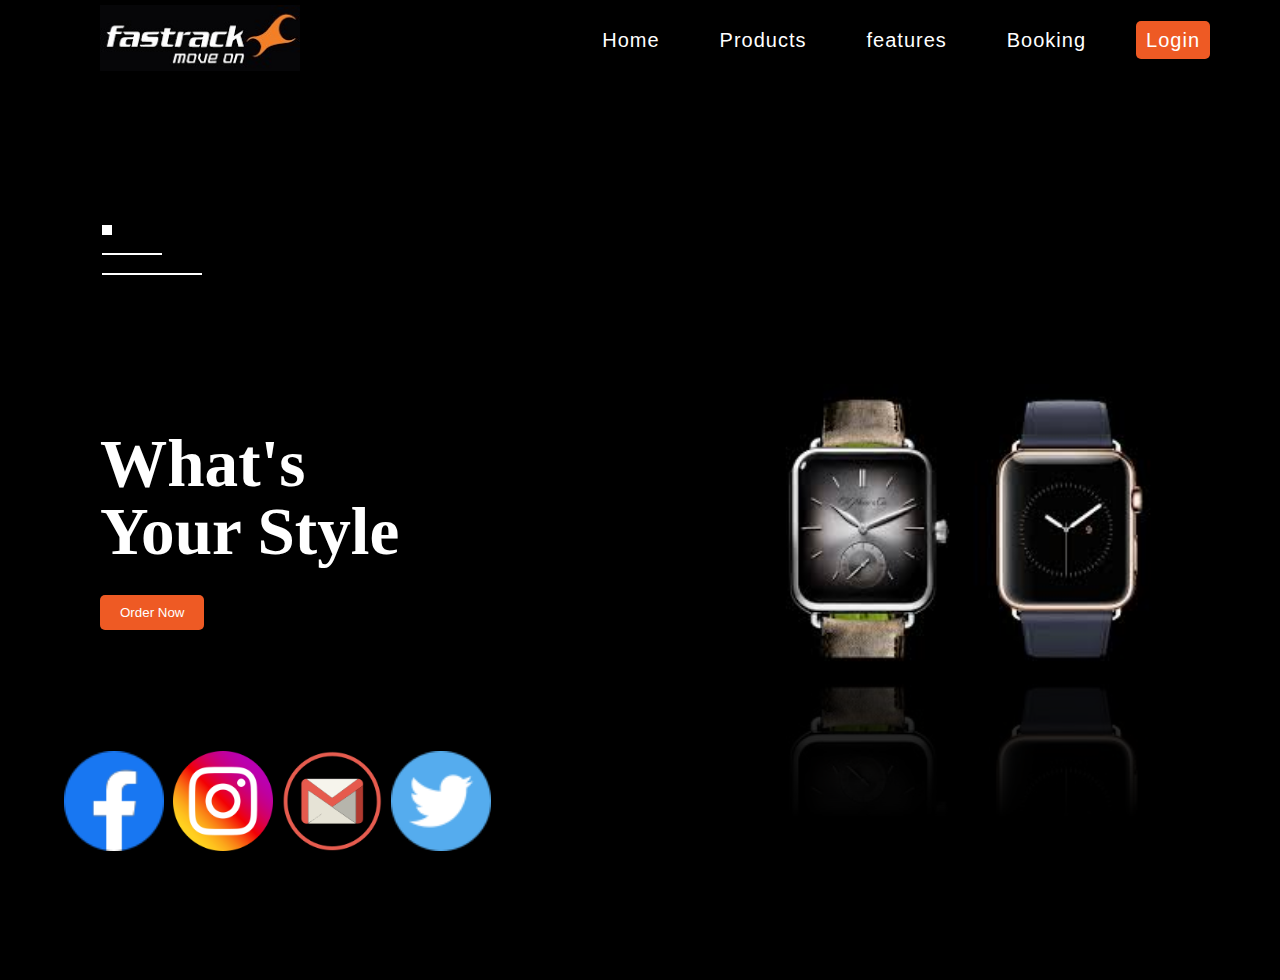
<file: landing page/index.html>
<!DOCTYPE html>
<html lang="en">

<head>
    <meta charset="UTF-8">
    <meta http-equiv="X-UA-Compatible" content="IE=edge">
    <meta name="viewport" content="width=device-width, initial-scale=1.0">
    <link rel="stylesheet" type="text/css" href="landing.css">
    <link rel="stylesheet" href="https://pro.fontawesome.com/releases/v5.10.0/css/all.css" integrity="sha384-AYmEC3Yw5cVb3ZcuHtOA93w35dYTsvhLPVnYs9eStHfGJvOvKxVfELGroGkvsg+p" crossorigin="anonymous" />

    <title>Landing Page</title>
</head>

<body>
    <header>
        <nav>

            <div class="logo">
                <img src="img/logo.jpg" width="200px">
            </div>
            <input type="checkbox" id="click">
            <label for="click" class="menu-btn">
                <i class="fas fa-bars"></i>
                </label>
            <ul class="nav-links">
                <li>
                    <a href="#">Home</a>
                </li>
                <li>
                    <a href="#">Products</a>
                </li>
                <li>
                    <a href="#">features</a>
                </li>
                <li>
                    <a href="#">Booking</a>
                </li>
                <li>
                    <a class="active" href=" # ">Login</a>
                </li>
            </ul>

        </nav>
        <div class="line ">
            <div class="box1 "></div><br>
            <div class="box2 "></div><br>
            <div class="box3 "></div>
        </div>

        <div class="container ">
            <div class="left animate__animated animate__jackInTheBox ">
                <h1>What's<br>Your Style</h1>
                <button>Order Now</button>
            </div>
            <div class="right ">
                <img class="animate__animated animate__lightSpeedInLeft animate__delay-1s " src="img/temp7.jpg ">
            </div>
        </div>
        <div class="social-icon animate__animated animate__lightSpeedInLeft animate__delay-2s ">
            <a href="https://www.facebook.com/fastrack/ " target="_blank ">
                <img src="img/facebook.png ">
            </a>
            <a href="https://www.instagram.com/fastrackworld/?hl=en " target="_blank ">
                <img src="img/instagram.png ">
            </a>
            <a href="mailto:ecomsupport@titan.co.in " target="_blank ">
                <img src="img/gmail.png ">
            </a>
            <a href="https://twitter.com/fastrack " target="_blank ">
                <img src="img/twitter.png ">
            </a>
        </div>
    </header>

</body>

</html>
</file>
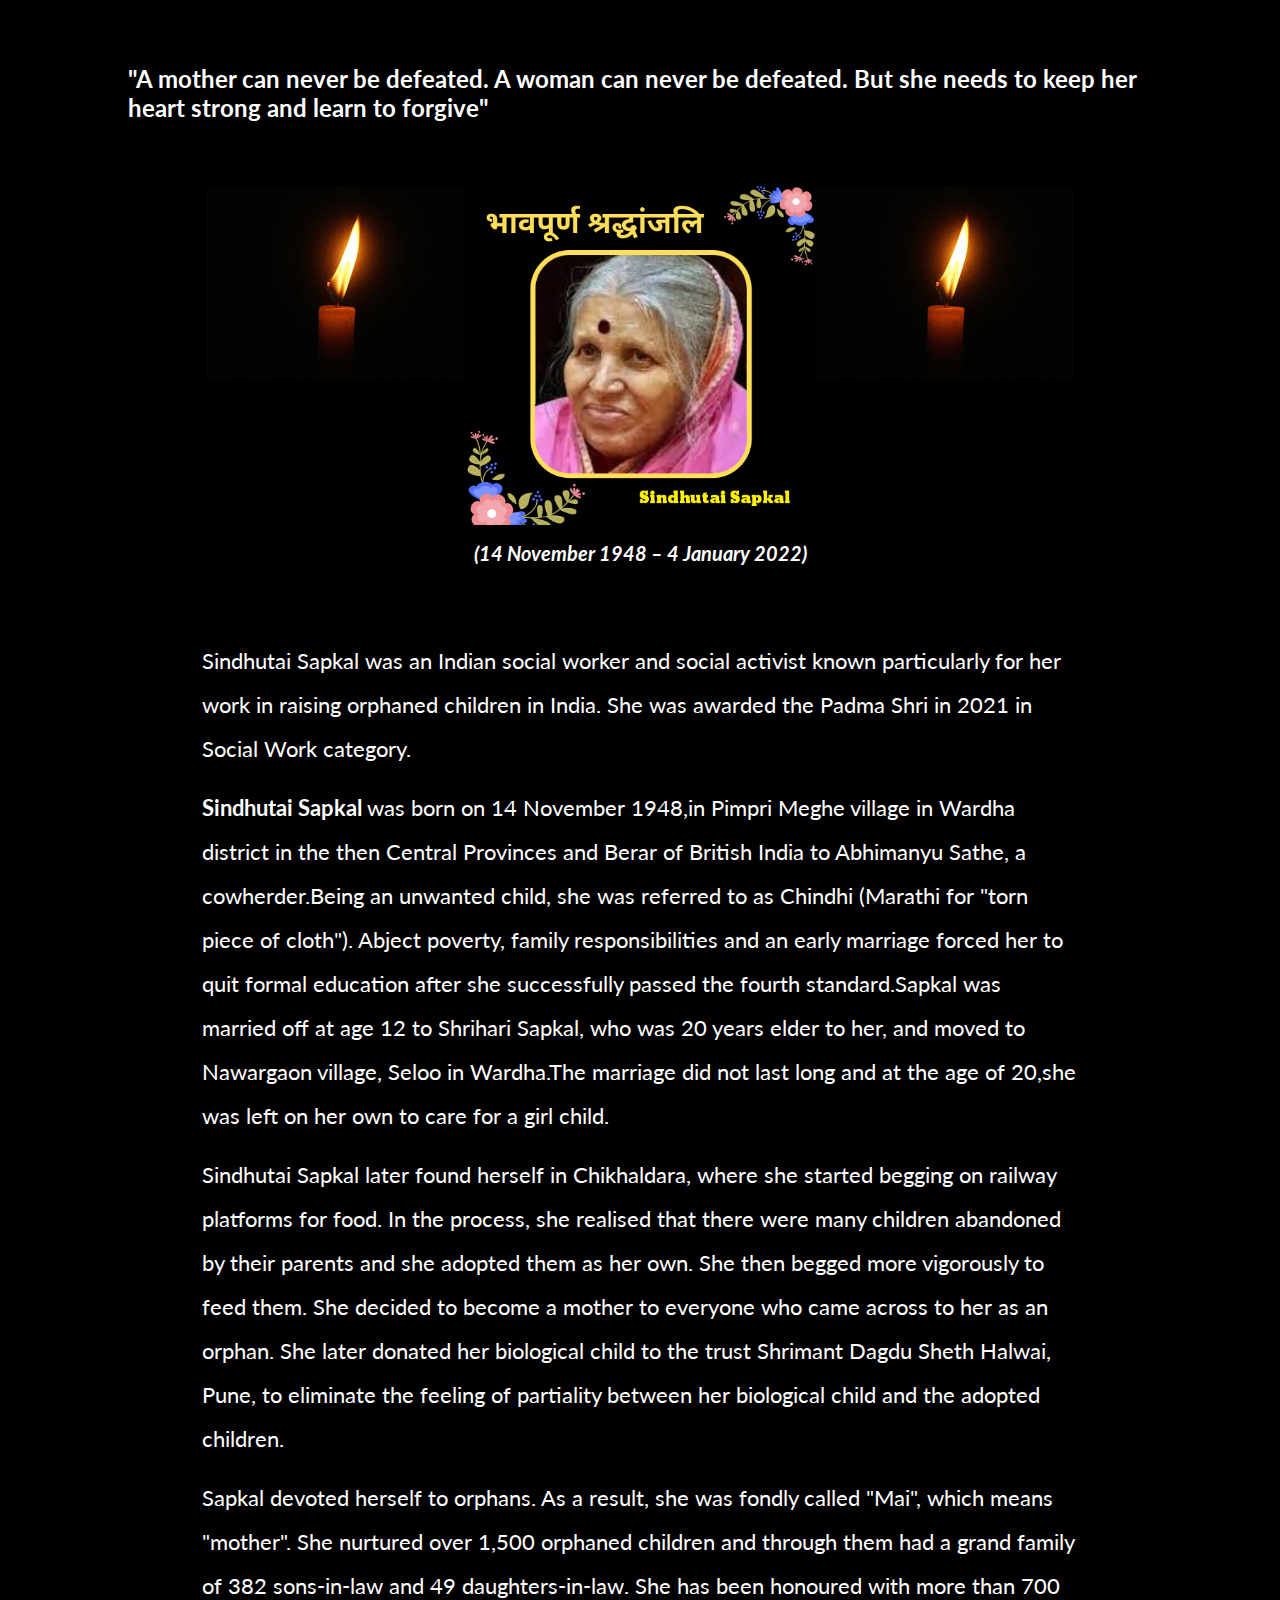
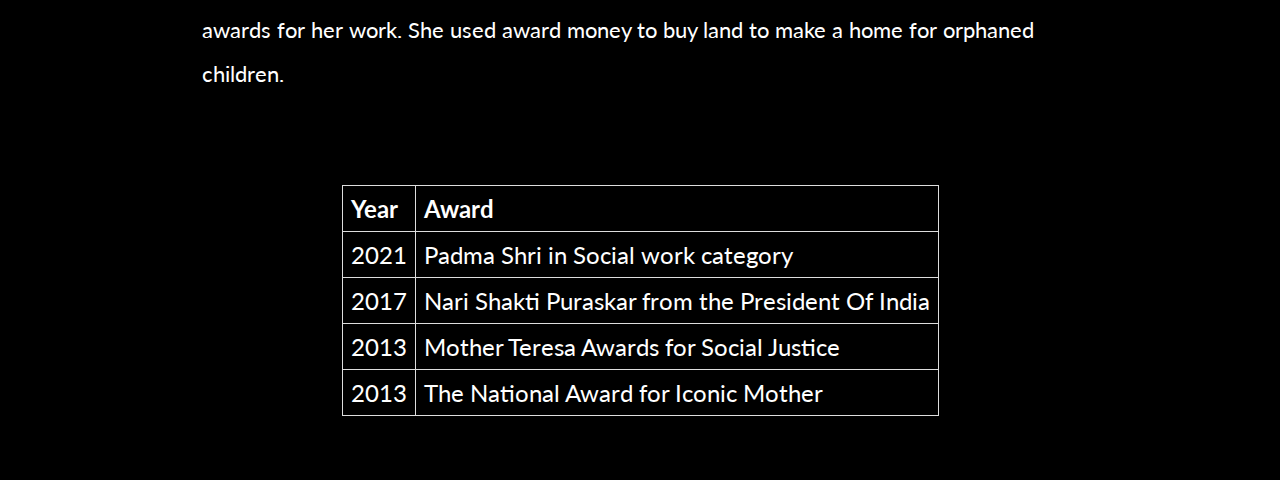
<file: Tribute Page/index.html>
<!DOCTYPE html>
<html lang="en">

<head>
    <meta charset="UTF-8">
    <meta http-equiv="X-UA-Compatible" content="IE=edge">
    <meta name="viewport" content="width=device-width, initial-scale=1.0">
    <link rel="stylesheet" href="style.css">
    <title>Tribute Page</title>
</head>

<body>
    <div class="quotes-container">
        <div class="quotes">
            <h2>"A mother can never be defeated. A woman can never be defeated. But she needs to keep her heart strong and learn to forgive"</h2>
        </div>
    </div>
    <div class="picture-container ">
        <div class="lamp">
            <img src="img/lamp.jpg" alt="lamp one" class="lamp-img">
        </div>
        <div class="profile-img">
            <img src="img/profile.png" alt="" width="350px" class="mai-img">
        </div>
        <div class="lamp">
            <img src="img/lamp.jpg" alt="lamp second" class="lamp-img">
        </div>
    </div>
    <section id="date">
        <div class="date-container">
            <strong>(14 November 1948 – 4 January 2022)</strong>
        </div>
    </section>
    <section id="bio">

        <div class="info-para-container">
            <p>
                Sindhutai Sapkal was an Indian social worker and social activist known particularly for her work in raising orphaned children in India. She was awarded the Padma Shri in 2021 in Social Work category.
            </p>
            <p>
                <strong>Sindhutai Sapkal </strong>was born on 14 November 1948,in Pimpri Meghe village in Wardha district in the then Central Provinces and Berar of British India to Abhimanyu Sathe, a cowherder.Being an unwanted child, she was referred
                to as Chindhi (Marathi for "torn piece of cloth"). Abject poverty, family responsibilities and an early marriage forced her to quit formal education after she successfully passed the fourth standard.Sapkal was married off at age 12 to
                Shrihari Sapkal, who was 20 years elder to her, and moved to Nawargaon village, Seloo in Wardha.The marriage did not last long and at the age of 20,she was left on her own to care for a girl child.
            </p>

            <p>
                Sindhutai Sapkal later found herself in Chikhaldara, where she started begging on railway platforms for food. In the process, she realised that there were many children abandoned by their parents and she adopted them as her own. She then begged more vigorously
                to feed them. She decided to become a mother to everyone who came across to her as an orphan. She later donated her biological child to the trust Shrimant Dagdu Sheth Halwai, Pune, to eliminate the feeling of partiality between her biological
                child and the adopted children.
            </p>

            <p>
                Sapkal devoted herself to orphans. As a result, she was fondly called "Mai", which means "mother". She nurtured over 1,500 orphaned children and through them had a grand family of 382 sons-in-law and 49 daughters-in-law. She has been honoured with more
                than 700 awards for her work. She used award money to buy land to make a home for orphaned children.
            </p>

        </div>
    </section>
    <section id="awards">
        <table>
            <tr>
                <th class="table-header">Year</th>
                <th class="table-header">Award</th>
            </tr>
            <tr>
                <td>2021</td>
                <td>Padma Shri in Social work category</td>
            </tr>
            <tr>
                <td>2017</td>
                <td>Nari Shakti Puraskar from the President Of India</td>
            </tr>
            <tr>
                <td>2013</td>
                <td> Mother Teresa Awards for Social Justice</td>
            </tr>
            <tr>
                <td>2013</td>
                <td>The National Award for Iconic Mother </td>
            </tr>
        </table>
    </section>



</body>

</html>

</html>
</file>
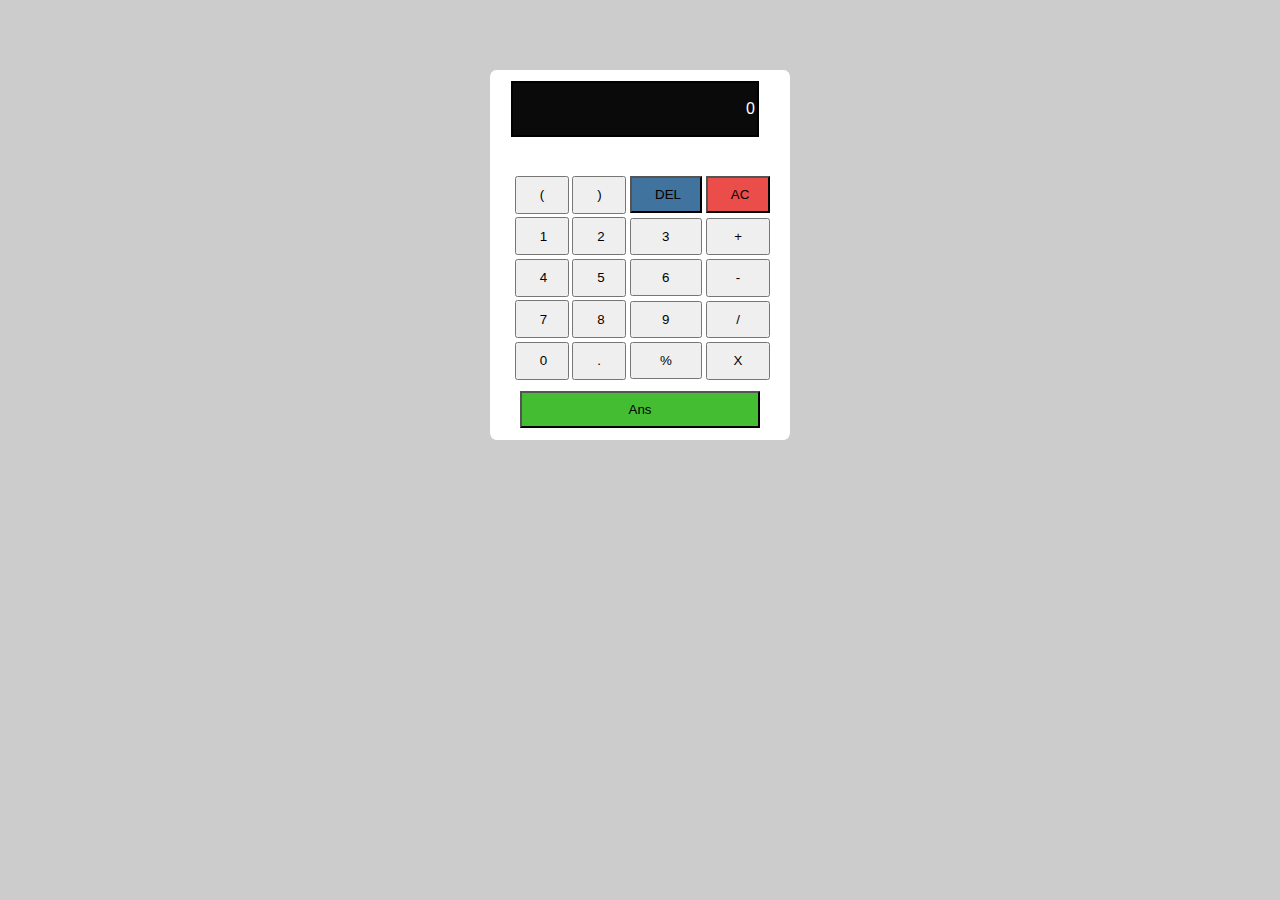
<file: JAVAScript CALCULATOR/calculator.html>
<!DOCTYPE html>
<html lang="en">

<head>
    <meta charset="UTF-8">
    <meta http-equiv="X-UA-Compatible" content="IE=edge">
    <meta name="viewport" content="width=device-width, initial-scale=1.0">
    <link rel="stylesheet" href="calculator.css">

    <title>Calculator</title>
</head>

<body>
    <div class="container">
        <div class="input-screen">
            <input type="text" id="display" class="screen " value="0" disabled>
        </div><br>
        <div class="calculator-keys ">
            <button type="button " class="btn " value="open_bracket ">(</button>
            <button type="button " class="btn " value="close_bracket ">)</button>
            <button type="button " class="btn del " value="del ">DEL</button>
            <button type="button " class="btn all-clear " value="all-clear ">AC</button>

            <button type="button " class="btn " value="1 ">1</button>
            <button type="button " class="btn " value="2 ">2</button>
            <button type="button " class="btn " value="3 ">3</button>
            <button type="button " class="btn operator " value="addition ">+</button>


            <button type="button " class="btn " value="4 ">4</button>
            <button type="button " class="btn " value="5 ">5</button>
            <button type="button " class="btn " value="6 ">6</button>
            <button type="button " class="btn operator " value="subtract ">-</button>

            <button type="button " class="btn " value="7 ">7</button>
            <button type="button " class="btn " value="8 ">8</button>
            <button type="button " class="btn " value="9 ">9</button>
            <button type="button " class="btn operator " value="division ">/</button>

            <button type="button " class="btn " value="0 ">0</button>
            <button type="button " class="btn decimal " value="decimal ">.</button>
            <button type="button " class="btn operator " value="modulus ">%</button>
            <button type="button " class="btn operator " value="multiply ">X</button>



        </div>

        <button type="button " id="equal " class="ans " value="ans ">Ans</button>
    </div>
</body>
<script src="calculator.js "></script>

</html>
</file>
<file: landing page/landing.css>
* {
            padding: 0;
            margin: 0;
            box-sizing: border-box;
            list-style: none;
        }
        
        body {
            background-color: black;
            color: white;
            overflow: hidden;
        }
        
        nav {
            height: 80px;
            display: flex;
            align-items: center;
            justify-content: space-between;
            padding: 0px 50px 0px 100px;
            font-family: 'poppins', sans-serif;
        }
        
        nav ul {
            display: flex;
        }
        
        .nav-links li {
            margin: 0 10px;
            padding: 4px 10px;
        }
        
        .nav-links a {
            color: white;
            text-decoration: none;
            font-size: 20px;
            font-weight: 500;
            padding: 8px 10px;
            letter-spacing: 1px;
            transition: 0.4s linear;
        }
        
        .nav-links a:hover,
        .active {
            background: #EE5A24;
            color: white;
            border-radius: 5px;
        }
        
        nav .menu-btn i {
            color: white;
            font-size: 22px;
            cursor: pointer;
            display: none;
        }
        
        #click {
            display: none;
        }
        
        .line {
            position: absolute;
            top: 25%;
            left: 8%;
        }
        
        .box1 {
            width: 10px;
            height: 10px;
            background: white;
        }
        
        .box2 {
            width: 60px;
            height: 2px;
            background: white;
        }
        
        .box3 {
            width: 100px;
            height: 2px;
            background: white;
        }
        
        .container {
            width: 100%;
            height: 100vh;
            display: flex;
            justify-content: space-between;
            align-items: center;
            padding: 0px 100px;
        }
        
        .left {
            flex-basis: 40%;
        }
        
        .right {
            flex-basis: 40%;
        }
        
        .right img {
            width: 100%;
            -webkit-box-reflect: below 1px linear-gradient(transparent, transparent, #0004);
        }
        
        .left h1 {
            font-size: 4.2rem;
            line-height: 4.2rem;
        }
        
        .left button {
            background: #EE5A24;
            color: white;
            padding: 10px 20px;
            margin-top: 30px;
            border: none;
            outline: none;
            border-radius: 5px;
        }
        
        .social-icon {
            position: absolute;
            bottom: 5%;
            left: 5%;
        }
        
        .social-icon img {
            width: 100px;
            margin-right: 5px;
        }
        
        a {
            text-decoration: none;
        }
        
        @media(max-width:1037px) {
            nav .menu-btn i {
                display: block;
            }
            #click:checked~.menu-btn i:before {
                content: "\f00d";
            }
            nav ul {
                position: fixed;
                top: 80px;
                left: -100%;
                background: #111;
                height: 100vh;
                width: 100%;
                display: block;
                text-align: center;
                transition: all0.3s ease;
            }
            #click:checked~ul {
                left: 0%;
            }
            ul li {
                margin: 40px 0px;
            }
            nav ul li a {
                font-size: 20px;
            }
            .nav-links a:hover,
            nav ul li .active {
                color: #487eb0;
                background: none;
            }
            .left h1 {
                font-size: 2.2rem;
                line-height: 2.2rem;
            }
            .left button {
                padding: 5px 15px;
                margin-top: 15px;
                font-size: 15px;
            }
            .social-icon img {
                width: 70px;
                margin-right: 2px;
            }
            .left {
                flex-basis: 20%;
            }
            .right {
                flex-basis: 30%;
            }
            .logo img {
                width: 170px;
            }
            .box1 {
                width: 7px;
                height: 7px;
            }
            .box2 {
                width: 40px;
                height: 2px;
            }
            .box3 {
                width: 80px;
                height: 2px;
                background: white;
            }
        }
</file>
<file: Tribute Page/style.css>
@import url('https://fonts.googleapis.com/css2?family=Lato&display=swap');
    /*Default Css*/
    
    * {
        font-family: 'Lato', sans-serif;
        padding: 0;
        margin: 0;
        box-sizing: border-box;
        background-color: black;
    }
    
    .quotes-container {
        margin: 5% 10%;
        display: flex;
        justify-content: center;
        position: relative;
    }
    
    .picture-container {
        flex: 1;
        display: flex;
        justify-content: center;
    }
    
    h2 {
        color: white;
        font-weight: bold;
    }
    
    #date {
        margin: 1% 10%;
        display: flex;
        justify-content: center;
    }
    
    .date-container {
        font-size: 20px;
        color: white;
        font-style: oblique;
    }
    
    #bio {
        display: flex;
        justify-content: center;
        margin: 5% 15%;
    }
    
    .info-para-container {
        color: white;
        line-height: 2;
        padding: 10px 10px;
    }
    
    p {
        padding-bottom: 15px;
        font-size: 22px;
    }
    
    #awards {
        flex: 1;
        display: flex;
        justify-content: center;
        margin: 5% 0;
    }
    
    table {
        border-collapse: collapse;
        color: white;
        font-size: 24px;
    }
    
    td,
    th {
        border: 1px solid #dddddd;
        text-align: left;
        padding: 8px;
    }
    
    @media(max-width:1000px) {
        .quotes-container {
            padding: 0;
            left: 0;
            width: 100%;
            margin: 2% 3%;
        }
        .picture-container {
            padding: 0;
            left: 0;
            width: 100%;
        }
        h2 {
            font-size: 18px;
        }
        p {
            font-size: 18px;
        }
        table {
            font-size: 20px;
            padding: 4px;
        }
    }
    
    @media(max-width:480px) {
        .quotes-container {
            margin: 0 5%;
            font-size: small;
        }
        .picture-container {
            margin: 5% 0;
            padding: 0;
            left: 0;
            width: 100%;
        }
        .lamp {
            display: none;
        }
        .date-container {
            font-size: 18px;
        }
    }
</file>
<file: JAVAScript CALCULATOR/calculator.css>
body {
            background-color: #cccccc;
        }
        
        .container {
            max-width: 300px;
            background: #ffffff;
            border-radius: 2%;
            margin: 70px auto;
        }
        
        .input-screen {
            padding: 10px 20px;
        }
        
        .screen {
            width: 240px;
            height: 50px;
            border: black solid 2px;
            margin-top: 1px;
            margin-left: 1px;
            text-align: right;
            font-size: medium;
            background-color: #0a0a0a;
            color: #ffffff;
            font-family: 'Space Mono',
        }
        
        .calculator-keys {
            display: grid;
            grid-template-columns: repeat(4, 1fr);
            border: 0;
            padding: 9px 23px;
        }
        
        .btn {
            padding: 9px 23px;
            margin: 3%;
        }
        
        .ans {
            padding: 9px 20px;
            margin-left: 30px;
            width: 80%;
            margin-bottom: 4%;
            background-color: #44bd32;
        }
        
        .all-clear {
            background-color: #eb4d4b;
        }
        
        .del {
            background-color: #40739e;
        }
</file>
